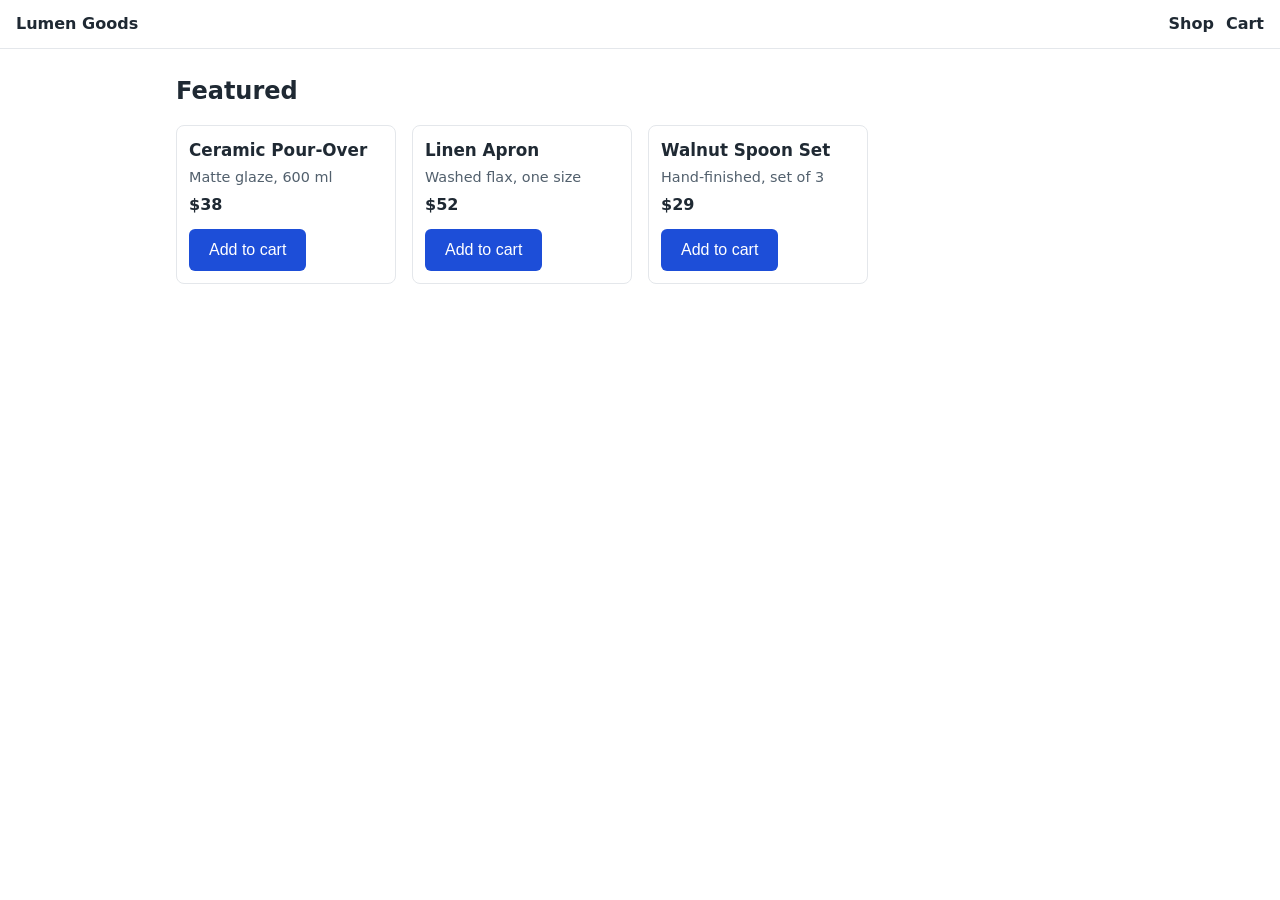
<file: index.html>
<!doctype html><html lang="en"><head><meta charset="utf-8"><meta name="viewport" content="width=device-width,initial-scale=1"><title>Shop</title><link rel="stylesheet" href="style.css"></head><body><header><strong>Lumen Goods</strong><nav><a href="index.html">Shop</a><a href="cart.html">Cart</a></nav></header><main><h1>Featured</h1><section class="grid"><article class="product-card"><h2 class="product-title">Ceramic Pour-Over</h2><p class="product-meta">Matte glaze, 600 ml</p><p class="price">$38</p><button class="btn" data-testid="add-to-cart" onclick="addToCart('Ceramic Pour-Over',38)">Add to cart</button></article><article class="product-card"><h2 class="product-title">Linen Apron</h2><p class="product-meta">Washed flax, one size</p><p class="price">$52</p><button class="btn" data-testid="add-to-cart" onclick="addToCart('Linen Apron',52)">Add to cart</button></article><article class="product-card"><h2 class="product-title">Walnut Spoon Set</h2><p class="product-meta">Hand-finished, set of 3</p><p class="price">$29</p><button class="btn" data-testid="add-to-cart" onclick="addToCart('Walnut Spoon Set',29)">Add to cart</button></article></section></main><script src="shop.js"></script></body></html>
</file>
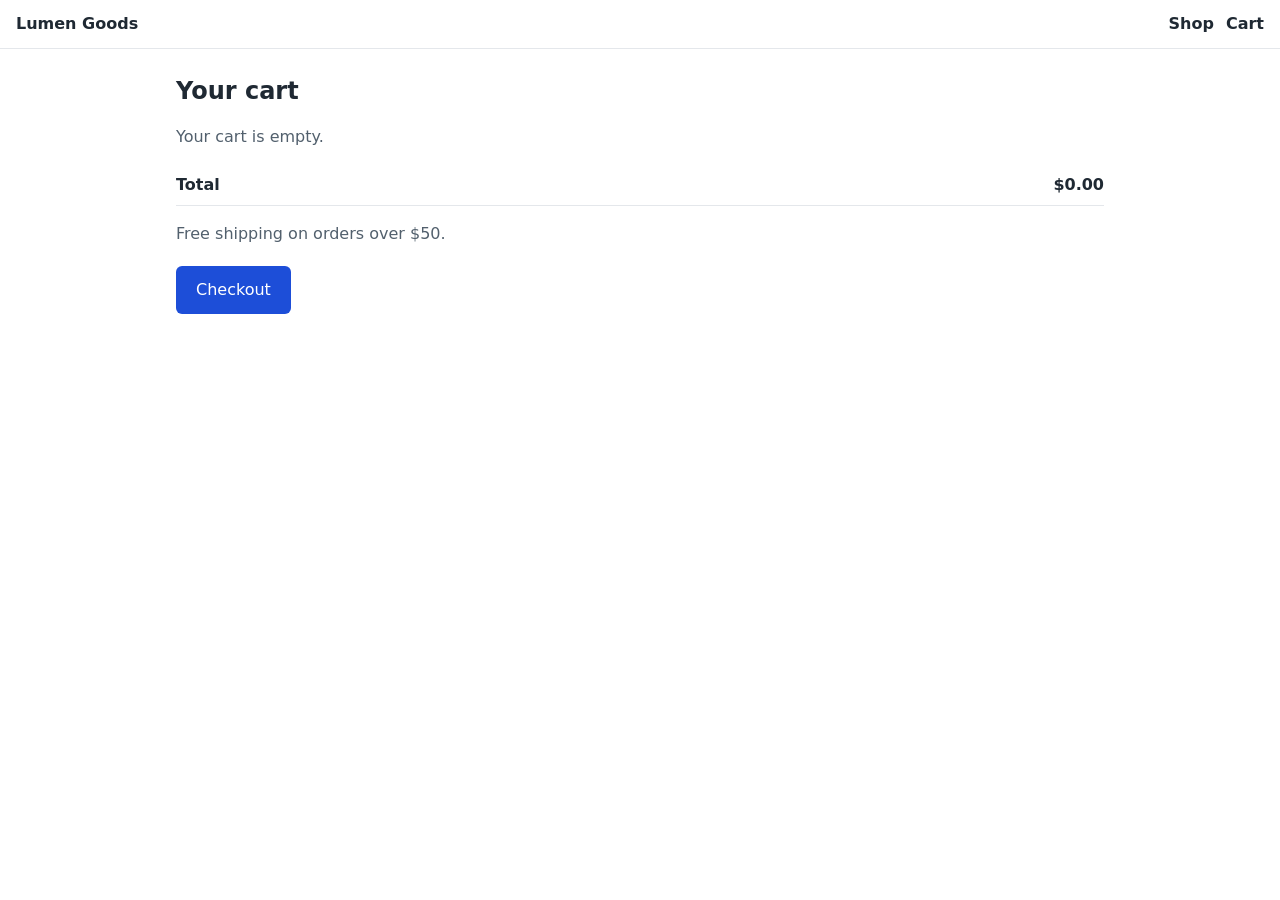
<file: cart.html>
<!doctype html><html lang="en"><head><meta charset="utf-8"><meta name="viewport" content="width=device-width,initial-scale=1"><title>Cart</title><link rel="stylesheet" href="style.css"></head><body><header><strong>Lumen Goods</strong><nav><a href="index.html">Shop</a><a href="cart.html">Cart</a></nav></header><main><h1>Your cart</h1><div id="cart-lines"></div><div class="row"><strong>Total</strong><strong id="cart-total">$0.00</strong></div><p class="muted">Free shipping on orders over $50.</p><div class="actions"><a class="cta cta-checkout" data-testid="checkout" href="checkout.html">Checkout</a></div></main><script src="shop.js"></script></body></html>
</file>
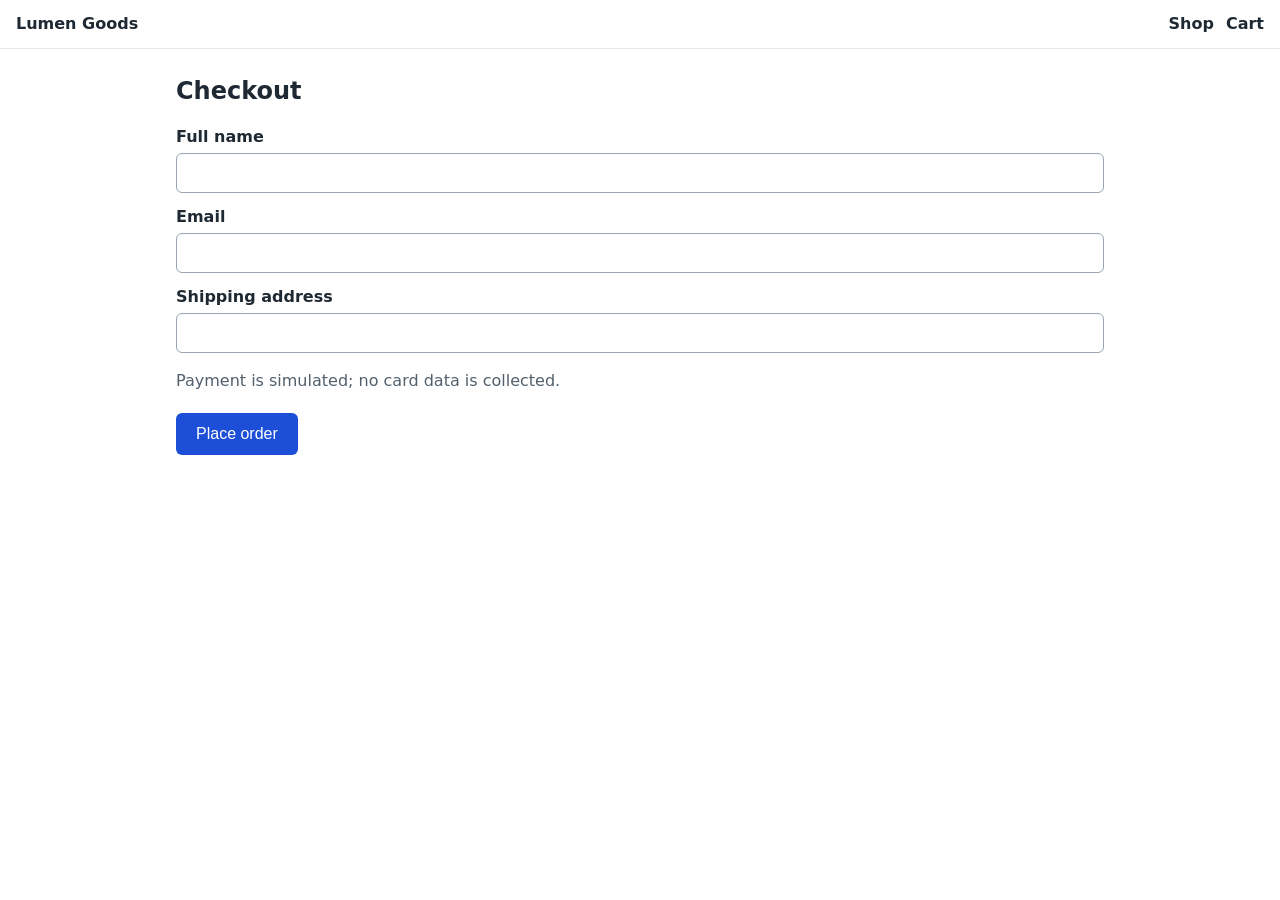
<file: checkout.html>
<!doctype html><html lang="en"><head><meta charset="utf-8"><meta name="viewport" content="width=device-width,initial-scale=1"><title>Checkout</title><link rel="stylesheet" href="style.css"></head><body><header><strong>Lumen Goods</strong><nav><a href="index.html">Shop</a><a href="cart.html">Cart</a></nav></header><main><h1>Checkout</h1><form id="checkout-form"><label for="name">Full name</label><input id="name" autocomplete="off"><label for="email">Email</label><input id="email" type="email" autocomplete="off"><label for="address">Shipping address</label><input id="address" autocomplete="off"><p class="muted">Payment is simulated; no card data is collected.</p><div class="actions"><button type="submit" class="btn place-order" data-testid="place-order">Place order</button></div></form></main><script src="shop.js"></script></body></html>
</file>
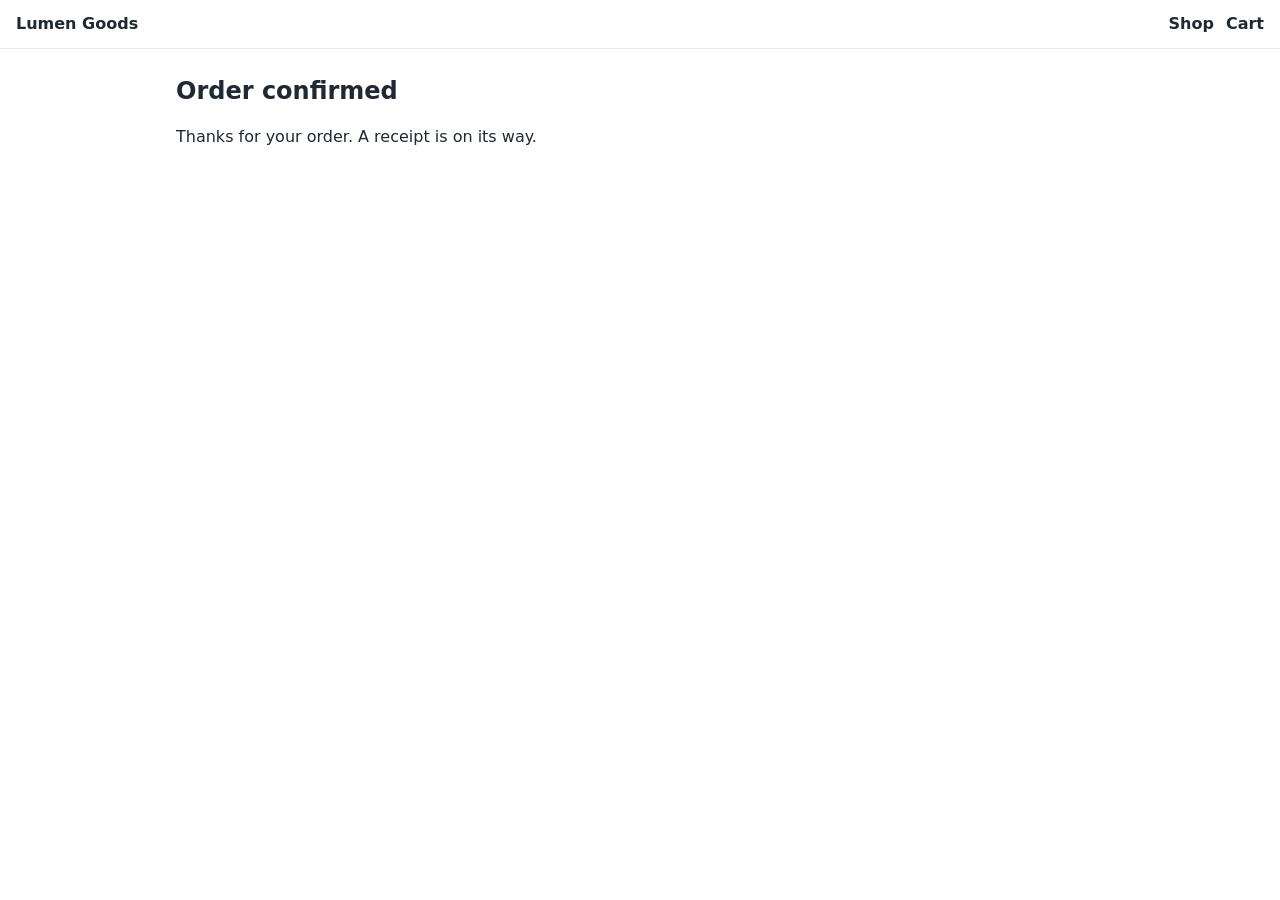
<file: success.html>
<!doctype html><html lang="en"><head><meta charset="utf-8"><meta name="viewport" content="width=device-width,initial-scale=1"><title>Order confirmed</title><link rel="stylesheet" href="style.css"></head><body><header><strong>Lumen Goods</strong><nav><a href="index.html">Shop</a><a href="cart.html">Cart</a></nav></header><main><h1 id="done">Order confirmed</h1><p>Thanks for your order. A receipt is on its way.</p></main><script src="shop.js"></script></body></html>
</file>
<file: style.css>
*{box-sizing:border-box}
body{margin:0;font:16px/1.5 system-ui,sans-serif;color:#1f2933;background:#fff}
header{display:flex;justify-content:space-between;align-items:center;padding:12px 16px;border-bottom:1px solid #e4e7eb}
header a{color:#1f2933;text-decoration:none;font-weight:600;margin-left:12px}
main{padding:16px;max-width:960px;margin:0 auto}
h1{font-size:1.5rem;margin:.5rem 0 1rem}
.grid{display:grid;grid-template-columns:repeat(auto-fill,minmax(220px,1fr));gap:16px}
.product-card{border:1px solid #e4e7eb;border-radius:8px;padding:12px}
.product-title{margin:0;font-size:1.05rem}
.product-meta{margin:.25rem 0;font-size:.9rem;color:#52606d}
.price{margin:.25rem 0 .75rem;font-weight:700}
.btn,.cta{display:inline-block;padding:12px 20px;border:0;border-radius:6px;background:#1d4ed8;color:#fff;font-size:1rem;cursor:pointer;text-decoration:none}
.row{display:flex;justify-content:space-between;padding:8px 0;border-bottom:1px solid #e4e7eb}
label{display:block;margin:.75rem 0 .25rem;font-weight:600}
input{width:100%;padding:10px;border:1px solid #9aa5b1;border-radius:6px;font-size:1rem}
.muted{color:#52606d}
.actions{margin-top:20px}

/* ---- deliberate bugs, switched on with ?bugs=clip,hidden,contrast,overlap ---- */
@media (max-width:480px){ body.bug-clip .cta-checkout{margin-left:260px} }
@media (max-width:768px){ body.bug-hidden .place-order{opacity:0;height:0;padding:0;border:0;overflow:hidden} }
body.bug-contrast .product-meta,body.bug-contrast .muted{color:#c3c9d0}
body.bug-overlap .product-card .price{margin-top:-26px}
</file>
